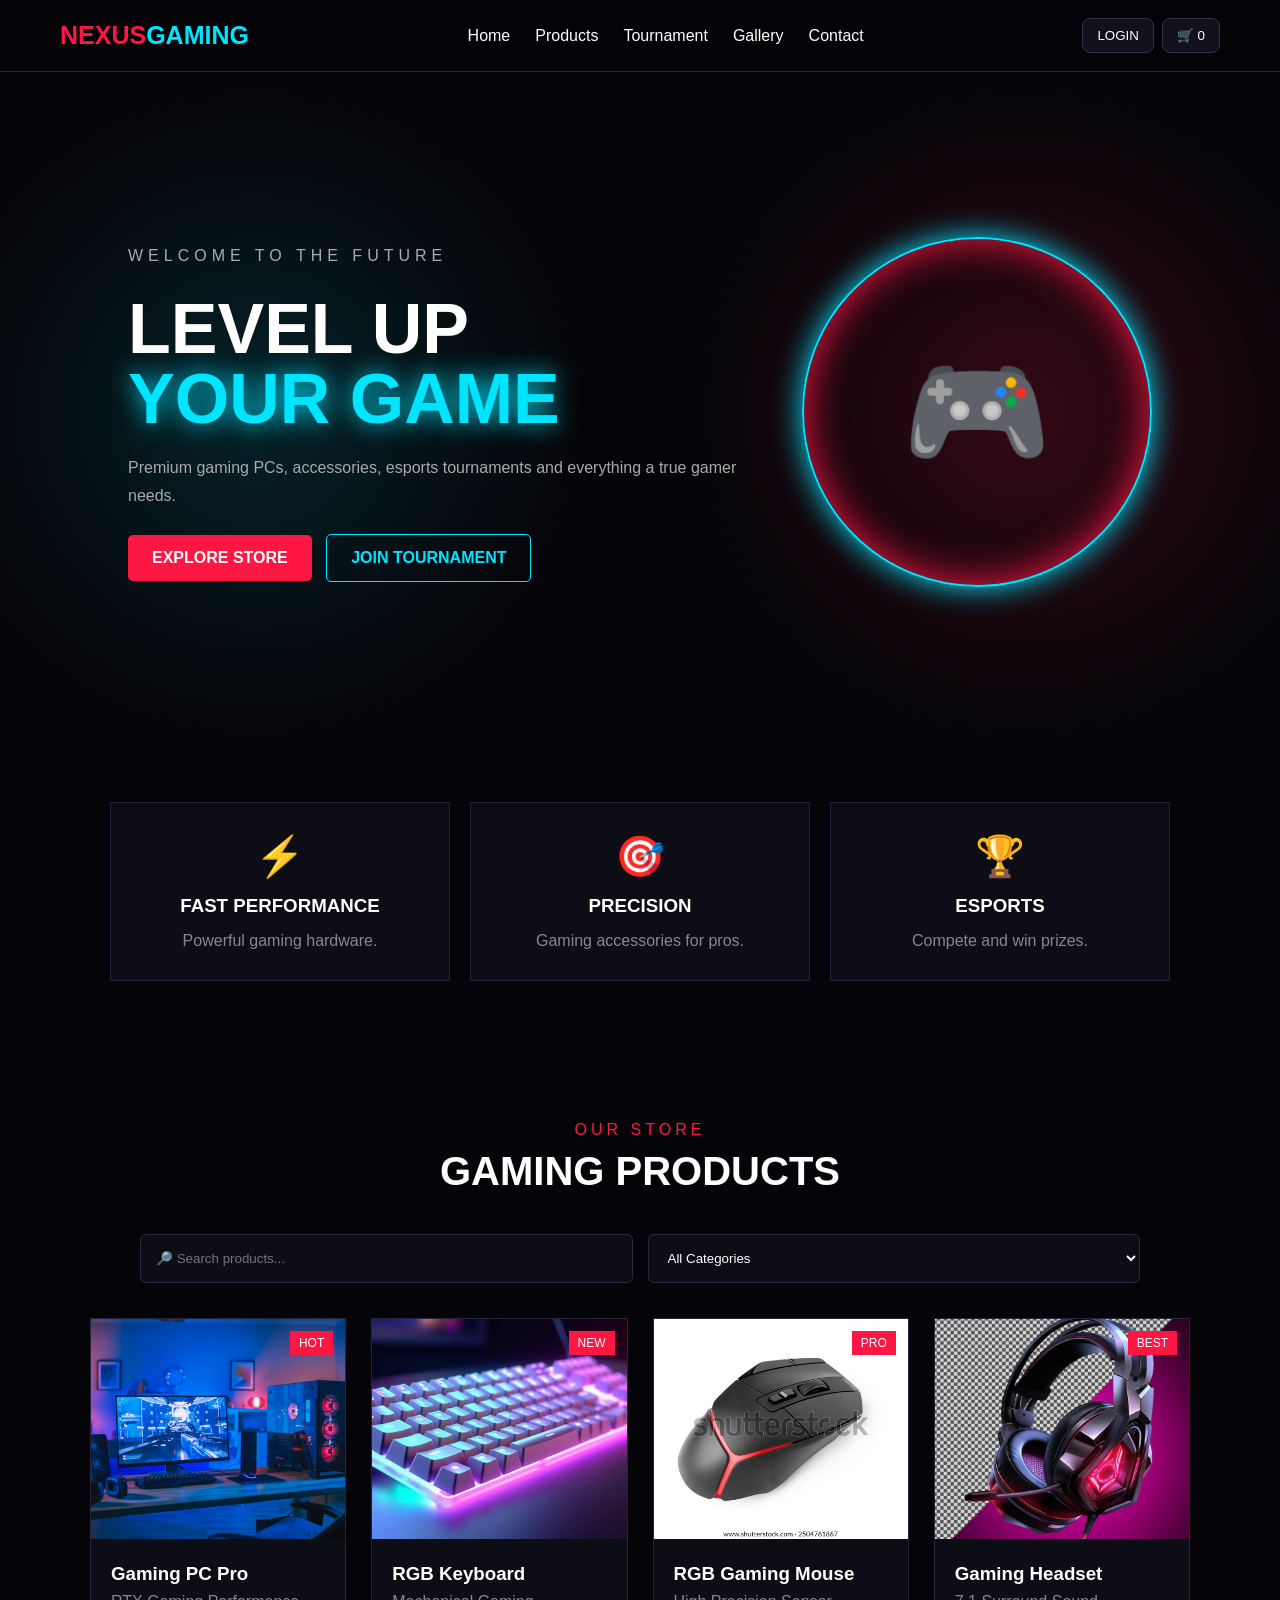
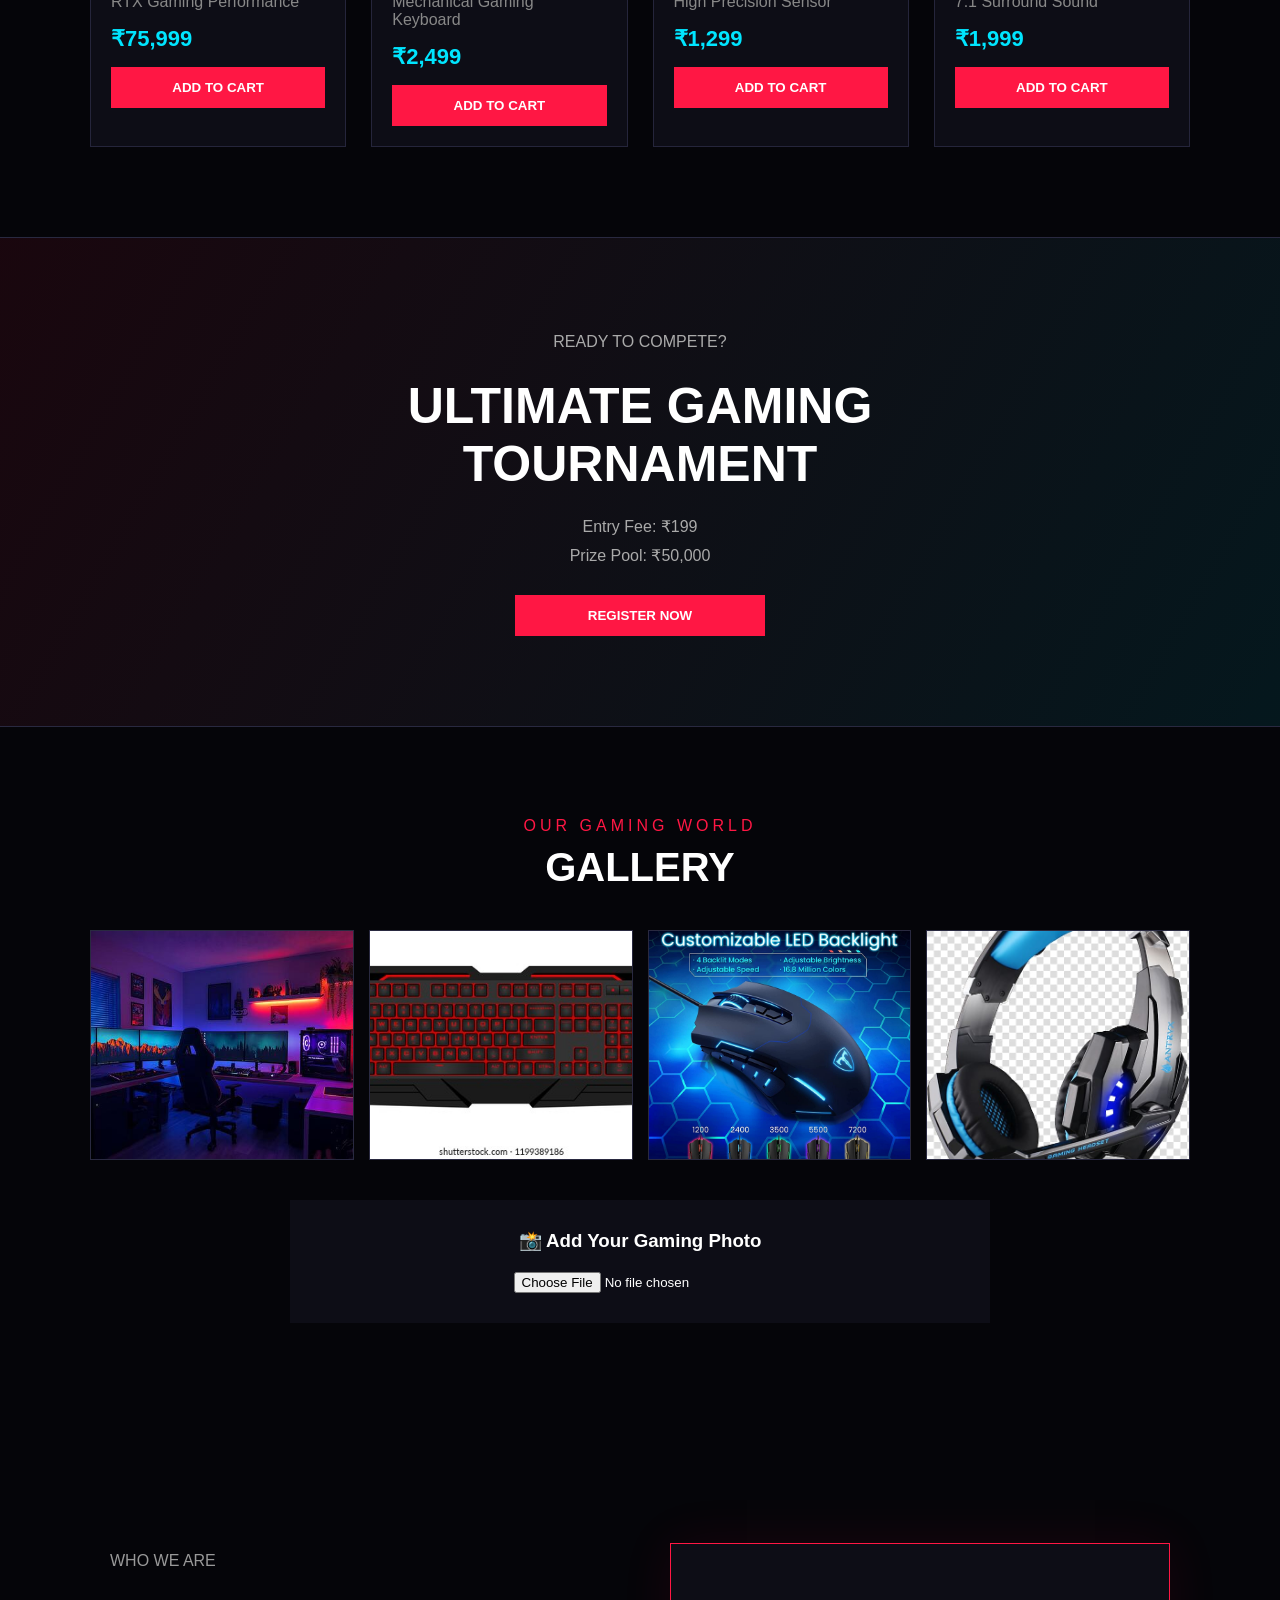
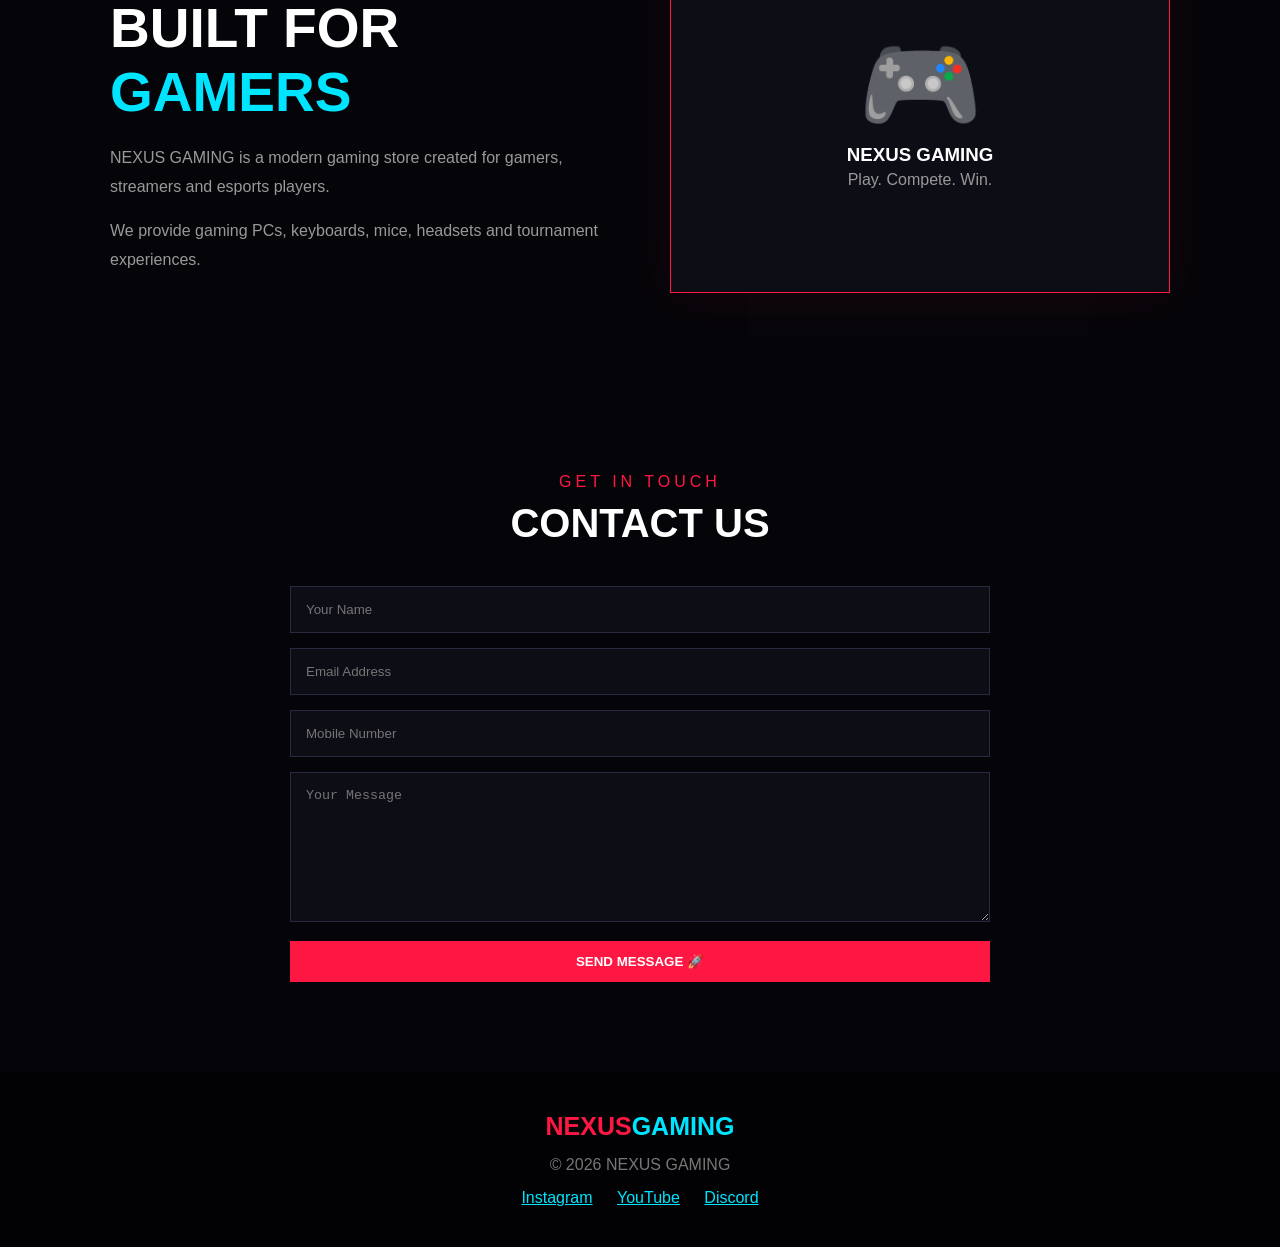
<file: index.html>
<!DOCTYPE html>
<html lang="en">
<head>
    <meta charset="UTF-8">
    <meta name="viewport" content="width=device-width, initial-scale=1.0">
    <title>NEXUS GAMING</title>

    <link rel="stylesheet" href="style.css">
    <!-- SEO -->
<title>NEXUS GAMING | Gaming PCs, Accessories & Esports</title>

<meta name="description"
      content="NEXUS GAMING is a gaming community for gaming PCs, accessories, esports tournaments and everything a true gamer needs.">

<meta name="keywords"
      content="Nexus Gaming, gaming, gaming PC, gaming accessories, esports, gaming tournaments, gamers">

<meta name="author" content="NEXUS GAMING">

<!-- Google / Search Engine -->
<meta name="robots" content="index, follow">
<link rel="canonical" href="https://nexusgaming1111.netlify.app/">

<!-- Mobile -->
<meta name="viewport" content="width=device-width, initial-scale=1.0">

<!-- Favicon -->
<link rel="icon" type="image/svg+xml" href="favicon.svg">

<!-- Open Graph -->
<meta property="og:title" content="NEXUS GAMING | Gaming PCs, Accessories & Esports">
<meta property="og:description"
      content="Level up your game with NEXUS GAMING — gaming PCs, accessories, esports tournaments and more.">
<meta property="og:url" content="https://nexusgaming1111.netlify.app/">
<meta property="og:type" content="website">

<!-- Twitter/X -->
<meta name="twitter:card" content="summary">
<meta name="twitter:title" content="NEXUS GAMING">
<meta name="twitter:description"
      content="Gaming PCs, accessories, esports tournaments and everything a true gamer needs.">
    <link rel="icon" type="image/svg+xml" href="favicon.svg">
</head>

<body>

<!-- ===== NAVBAR ===== -->

<header>
    <nav>
        <div class="logo">
            NEXUS<span>GAMING</span>
        </div>

        <ul id="navMenu">
            <li><a href="#home">Home</a></li>
            <li><a href="#products">Products</a></li>
            <li><a href="#tournament">Tournament</a></li>
            <li><a href="#gallery">Gallery</a></li>
            <li><a href="#contact">Contact</a></li>
        </ul>

        <div class="nav-right">
            <button onclick="openLogin()">LOGIN</button>

            <button onclick="openCart()">
                🛒 <span id="cartCount">0</span>
            </button>

            <button class="menu-btn" onclick="toggleMenu()">☰</button>
        </div>
    </nav>
</header>


<!-- ===== HOME ===== -->

<section id="home" class="hero">

    <div class="hero-content">

        <p class="small-title">WELCOME TO THE FUTURE</p>

        <h1>
            LEVEL UP<br>
            <span>YOUR GAME</span>
        </h1>

        <p>
            Premium gaming PCs, accessories,
            esports tournaments and everything
            a true gamer needs.
        </p>

        <a href="#products" class="main-btn">
            EXPLORE STORE
        </a>

        <a href="#tournament" class="second-btn">
            JOIN TOURNAMENT
        </a>

    </div>

    <div class="hero-circle">
        🎮
    </div>

</section>


<!-- ===== FEATURES ===== -->

<section class="features">

    <div>
        <span>⚡</span>
        <h3>FAST PERFORMANCE</h3>
        <p>Powerful gaming hardware.</p>
    </div>

    <div>
        <span>🎯</span>
        <h3>PRECISION</h3>
        <p>Gaming accessories for pros.</p>
    </div>

    <div>
        <span>🏆</span>
        <h3>ESPORTS</h3>
        <p>Compete and win prizes.</p>
    </div>

</section>


<!-- ===== PRODUCTS ===== -->

<section id="products">

    <div class="section-heading">

        <p>OUR STORE</p>

        <h2>GAMING PRODUCTS</h2>

    </div>


    <!-- Search -->

    <div class="search-area">

        <input
            type="text"
            id="search"
            placeholder="🔎 Search products..."
            onkeyup="searchProducts()"
        >

        <select id="category" onchange="filterProducts()">

            <option value="all">All Categories</option>

            <option value="pc">Gaming PC</option>

            <option value="keyboard">Keyboard</option>

            <option value="mouse">Mouse</option>

            <option value="headset">Headset</option>

        </select>

    </div>


    <div class="products" id="productList">


        <!-- PRODUCT 1 -->

        <div class="product"
             data-name="gaming pc"
             data-category="pc"
             data-price="75999">

            <div class="product-image">

                <img src="images/gamingpc.jpg">

                <span>HOT</span>

            </div>

            <div class="product-info">

                <h3>Gaming PC Pro</h3>

                <p>RTX Gaming Performance</p>

                <h4>₹75,999</h4>

                <button onclick="addCart(
                    'Gaming PC Pro',
                    75999
                )">
                    ADD TO CART
                </button>

            </div>

        </div>


        <!-- PRODUCT 2 -->

        <div class="product"
             data-name="gaming keyboard"
             data-category="keyboard"
             data-price="2499">

            <div class="product-image">

                <img src="images/keyboard.jpg">

                <span>NEW</span>

            </div>

            <div class="product-info">

                <h3>RGB Keyboard</h3>

                <p>Mechanical Gaming Keyboard</p>

                <h4>₹2,499</h4>

                <button onclick="addCart(
                    'RGB Keyboard',
                    2499
                )">
                    ADD TO CART
                </button>

            </div>

        </div>


        <!-- PRODUCT 3 -->

        <div class="product"
             data-name="gaming mouse"
             data-category="mouse"
             data-price="1299">

            <div class="product-image">

                <img src="images/mouse.jpg">

                <span>PRO</span>

            </div>

            <div class="product-info">

                <h3>RGB Gaming Mouse</h3>

                <p>High Precision Sensor</p>

                <h4>₹1,299</h4>

                <button onclick="addCart(
                    'RGB Gaming Mouse',
                    1299
                )">
                    ADD TO CART
                </button>

            </div>

        </div>


        <!-- PRODUCT 4 -->

        <div class="product"
             data-name="gaming headset"
             data-category="headset"
             data-price="1999">

            <div class="product-image">

                <img src="images/headset.jpg">

                <span>BEST</span>

            </div>

            <div class="product-info">

                <h3>Gaming Headset</h3>

                <p>7.1 Surround Sound</p>

                <h4>₹1,999</h4>

                <button onclick="addCart(
                    'Gaming Headset',
                    1999
                )">
                    ADD TO CART
                </button>

            </div>

        </div>

    </div>

</section>


<!-- ===== TOURNAMENT ===== -->

<section id="tournament" class="tournament">

    <div>

        <p>READY TO COMPETE?</p>

        <h2>ULTIMATE GAMING<br>TOURNAMENT</h2>

        <p>
            Entry Fee: ₹199
            <br>
            Prize Pool: ₹50,000
        </p>

        <button onclick="registerTournament()">
            REGISTER NOW
        </button>

    </div>

</section>


<!-- ===== GALLERY ===== -->

<section id="gallery">

    <div class="section-heading">

        <p>OUR GAMING WORLD</p>

        <h2>GALLERY</h2>

    </div>


    <div class="gallery">

        <img src="images/gamingpc2.jpg">

        <img src="images/keyboard2.jpg">

        <img src="images/mouse2.jpg">

        <img src="images/headset2.jpg">

    </div>


    <!-- Upload Image -->

    <div class="upload">

        <h3>📸 Add Your Gaming Photo</h3>

        <input
            type="file"
            id="imageUpload"
            accept="image/*"
            onchange="uploadImage(event)"
        >

        <div id="uploadedGallery"></div>

    </div>

</section>


<!-- ===== ABOUT ===== -->

<section class="about">

    <div>

        <p>WHO WE ARE</p>

        <h2>BUILT FOR<br><span>GAMERS</span></h2>

        <p>
            NEXUS GAMING is a modern gaming store
            created for gamers, streamers and esports
            players.
        </p>

        <p>
            We provide gaming PCs, keyboards,
            mice, headsets and tournament experiences.
        </p>

    </div>

    <div class="about-card">

        <div>🎮</div>

        <h3>NEXUS GAMING</h3>

        <p>
            Play. Compete. Win.
        </p>

    </div>

</section>


<!-- ===== CONTACT ===== -->

<section id="contact">

    <div class="section-heading">

        <p>GET IN TOUCH</p>

        <h2>CONTACT US</h2>

    </div>


    <form id="contactForm">

        <input
            type="text"
            placeholder="Your Name"
            required
        >

        <input
            type="email"
            placeholder="Email Address"
            required
        >

        <input
            type="tel"
            placeholder="Mobile Number"
            required
        >

        <textarea
            placeholder="Your Message"
            required
        ></textarea>

        <button type="submit">
            SEND MESSAGE 🚀
        </button>

    </form>

</section>


<!-- ===== FOOTER ===== -->

<footer>

    <div class="logo">
        NEXUS<span>GAMING</span>
    </div>

    <p>
        © 2026 NEXUS GAMING
    </p>

    <div>
        <a href="https://www.instagram.com/kumaraanuja17/"target="_blank">Instagram</a>
        <a href="https://www.youtube.com/@kgaming220"target="_blank">YouTube</a>
        <a href="https://discord.gg/anuj_kumar_123"target="_blank">Discord</a>
    </div>

</footer>


<!-- ===== LOGIN POPUP ===== -->

<div class="popup" id="loginPopup">

    <div class="popup-box">

        <button
            class="close"
            onclick="closeLogin()">
            ✕
        </button>

        <h2>LOGIN</h2>

        <input
            type="email"
            placeholder="Email"
            id="loginEmail"
        >

        <input
            type="password"
            placeholder="Password"
            id="loginPassword"
        >

        <button onclick="login()">
            LOGIN
        </button>

        <p>
            Don't have an account?
            <b onclick="signup()">
                Sign Up
            </b>
        </p>

    </div>

</div>


<!-- ===== CART POPUP ===== -->

<div class="popup" id="cartPopup">

    <div class="popup-box cart-box">

        <button
            class="close"
            onclick="closeCart()">
            ✕
        </button>

        <h2>YOUR CART 🛒</h2>

        <div id="cartItems"></div>

        <h3>
            Total:
            ₹<span id="cartTotal">0</span>
        </h3>

        <button onclick="whatsappOrder()">
            ORDER ON WHATSAPP 📲
        </button>

        <button
            class="clear"
            onclick="clearCart()">
            CLEAR CART
        </button>

    </div>

</div>


<script src="script.js"></script>

</body>
</html>
</file>
<file: style.css>
* {
    margin: 0;
    padding: 0;
    box-sizing: border-box;
    scroll-behavior: smooth;
}

body {
    font-family: Arial, sans-serif;
    background: #050509;
    color: white;
}

/* NAVBAR */

header {
    position: sticky;
    top: 0;
    z-index: 1000;
    background: rgba(5,5,9,.95);
    border-bottom: 1px solid #24243a;
}

nav {
    max-width: 1200px;
    margin: auto;
    padding: 18px 20px;

    display: flex;
    align-items: center;
    justify-content: space-between;
}

.logo {
    font-size: 25px;
    font-weight: bold;
    color: #ff1744;
}

.logo span {
    color: #00e5ff;
}

nav ul {
    display: flex;
    gap: 25px;
    list-style: none;
}

nav a {
    color: white;
    text-decoration: none;
}

nav a:hover {
    color: #00e5ff;
}

.nav-right {
    display: flex;
    gap: 8px;
}

.nav-right button {
    background: #11111c;
    color: white;
    border: 1px solid #33334b;
    padding: 9px 14px;
    border-radius: 8px;
    cursor: pointer;
}

.menu-btn {
    display: none;
}


/* HERO */

.hero {
    min-height: 680px;
    padding: 80px 10%;
    display: flex;
    align-items: center;
    justify-content: space-between;

    background:
    radial-gradient(circle at 80% 50%, #ff174430, transparent 30%),
    radial-gradient(circle at 20% 50%, #00e5ff20, transparent 30%);
}

.hero-content {
    max-width: 650px;
}

.small-title {
    color: #ff1744;
    letter-spacing: 5px;
}

.hero h1 {
    font-size: 70px;
    margin: 20px 0;
    line-height: 1;
}

.hero h1 span {
    color: #00e5ff;
    text-shadow: 0 0 25px #00e5ff;
}

.hero p {
    color: #aaa;
    line-height: 1.7;
    margin-bottom: 25px;
}

.main-btn,
.second-btn {
    display: inline-block;
    padding: 14px 24px;
    margin-right: 10px;
    text-decoration: none;
    font-weight: bold;
    border-radius: 5px;
}

.main-btn {
    background: #ff1744;
    color: white;
}

.second-btn {
    border: 1px solid #00e5ff;
    color: #00e5ff;
}

.hero-circle {
    width: 350px;
    height: 350px;

    border-radius: 50%;

    display: flex;
    justify-content: center;
    align-items: center;

    font-size: 120px;

    border: 2px solid #00e5ff;

    box-shadow:
    0 0 30px #00e5ff,
    inset 0 0 40px #ff1744;

    animation: float 3s infinite ease-in-out;
}

@keyframes float {

    50% {
        transform: translateY(-20px);
    }

}


/* FEATURES */

.features {
    max-width: 1100px;
    margin: auto;
    padding: 50px 20px;

    display: grid;
    grid-template-columns: repeat(3,1fr);
    gap: 20px;
}

.features div {
    background: #0d0d16;
    padding: 30px;
    text-align: center;
    border: 1px solid #22223a;
}

.features span {
    font-size: 40px;
}

.features h3 {
    margin: 15px 0;
}

.features p {
    color: #888;
}


/* SECTIONS */

section {
    padding: 90px 20px;
}

.section-heading {
    text-align: center;
    margin-bottom: 40px;
}

.section-heading p {
    color: #ff1744;
    letter-spacing: 4px;
}

.section-heading h2 {
    font-size: 40px;
    margin-top: 10px;
}


/* SEARCH */

.search-area {
    max-width: 1000px;
    margin: auto auto 35px;

    display: flex;
    gap: 15px;
}

.search-area input,
.search-area select {
    width: 100%;
    padding: 15px;
    background: #0d0d16;
    color: white;
    border: 1px solid #292940;
    border-radius: 6px;
}


/* PRODUCTS */

.products {
    max-width: 1100px;
    margin: auto;

    display: grid;
    grid-template-columns:
    repeat(auto-fit,minmax(230px,1fr));

    gap: 25px;
}

.product {
    background: #0d0d16;
    border: 1px solid #25253b;
    transition: .3s;
}

.product:hover {
    transform: translateY(-8px);
    border-color: #00e5ff;
    box-shadow: 0 0 25px #00e5ff20;
}

.product-image {
    position: relative;
}

.product-image img {
    width: 100%;
    height: 220px;
    object-fit: cover;
}

.product-image span {
    position: absolute;
    top: 12px;
    right: 12px;
    background: #ff1744;
    padding: 5px 9px;
    font-size: 12px;
}

.product-info {
    padding: 20px;
}

.product-info h3 {
    margin-bottom: 8px;
}

.product-info p {
    color: #888;
}

.product-info h4 {
    color: #00e5ff;
    font-size: 22px;
    margin: 15px 0;
}

.product-info button,
.popup-box button,
#contactForm button,
.tournament button {
    width: 100%;
    padding: 13px;
    border: none;
    background: #ff1744;
    color: white;
    font-weight: bold;
    cursor: pointer;
}


/* TOURNAMENT */

.tournament {
    text-align: center;

    background:
    linear-gradient(
        120deg,
        #ff174415,
        #00e5ff15
    );

    border-top: 1px solid #292940;
    border-bottom: 1px solid #292940;
}

.tournament h2 {
    font-size: 50px;
    margin: 20px 0;
}

.tournament p {
    color: #aaa;
    line-height: 1.8;
}

.tournament button {
    max-width: 250px;
    margin-top: 25px;
}


/* GALLERY */

.gallery {
    max-width: 1100px;
    margin: auto;

    display: grid;
    grid-template-columns:
    repeat(auto-fit,minmax(220px,1fr));

    gap: 15px;
}

.gallery img {
    width: 100%;
    height: 230px;
    object-fit: cover;
    border: 1px solid #292940;
}

.gallery img:hover {
    border-color: #00e5ff;
}

.upload {
    max-width: 700px;
    margin: 40px auto;
    padding: 30px;
    background: #0d0d16;
    text-align: center;
}

.upload input {
    margin-top: 20px;
}

#uploadedGallery img {
    width: 150px;
    height: 120px;
    object-fit: cover;
    margin: 10px;
}


/* ABOUT */

.about {
    max-width: 1100px;
    margin: auto;

    display: grid;
    grid-template-columns: 1fr 1fr;
    gap: 60px;

    align-items: center;
}

.about h2 {
    font-size: 55px;
    margin: 20px 0;
}

.about h2 span {
    color: #00e5ff;
}

.about p {
    color: #999;
    line-height: 1.8;
    margin-bottom: 15px;
}

.about-card {
    height: 350px;
    background: #0d0d16;
    border: 1px solid #ff1744;

    display: flex;
    flex-direction: column;
    align-items: center;
    justify-content: center;

    box-shadow: 0 0 50px #ff174415;
}

.about-card div {
    font-size: 100px;
}


/* CONTACT */

#contactForm {
    max-width: 700px;
    margin: auto;
}

#contactForm input,
#contactForm textarea {
    width: 100%;
    padding: 15px;
    margin-bottom: 15px;

    background: #0d0d16;
    border: 1px solid #292940;
    color: white;
}

#contactForm textarea {
    height: 150px;
}


/* FOOTER */

footer {
    padding: 40px;
    text-align: center;
    background: #020204;
}

footer p {
    margin: 15px;
    color: #777;
}

footer a {
    color: #00e5ff;
    margin: 10px;
}


/* POPUP */

.popup {
    position: fixed;
    inset: 0;

    background: #000000cc;

    display: none;
    align-items: center;
    justify-content: center;

    z-index: 5000;
}

.popup-box {
    width: 90%;
    max-width: 400px;

    padding: 35px;

    background: #0d0d16;
    border: 1px solid #00e5ff;

    position: relative;
}

.popup-box h2 {
    margin-bottom: 20px;
}

.popup-box input {
    width: 100%;
    padding: 13px;
    margin-bottom: 15px;

    background: #050509;
    color: white;

    border: 1px solid #292940;
}

.popup-box p {
    margin-top: 15px;
    color: #888;
}

.popup-box b {
    color: #00e5ff;
    cursor: pointer;
}

.close {
    position: absolute;
    top: 10px;
    right: 10px;

    width: auto !important;

    background: transparent !important;
    color: white !important;
}

.cart-box {
    max-height: 80vh;
    overflow-y: auto;
}

.cart-item {
    padding: 12px 0;
    border-bottom: 1px solid #292940;
}

.clear {
    margin-top: 10px;
    background: #333 !important;
}


/* MOBILE */

@media(max-width: 768px) {

    nav ul {
        display: none;
        position: absolute;
        top: 70px;
        left: 0;
        width: 100%;
        background: #050509;
        padding: 20px;
    }

    nav ul.active {
        display: block;
    }

    nav li {
        margin: 15px;
    }

    .menu-btn {
        display: block;
    }

    .hero {
        flex-direction: column;
        text-align: center;
    }

    .hero h1 {
        font-size: 48px;
    }

    .hero-circle {
        width: 220px;
        height: 220px;
        font-size: 70px;
        margin-top: 50px;
    }

    .features {
        grid-template-columns: 1fr;
    }

    .about {
        grid-template-columns: 1fr;
    }

    .about h2 {
        font-size: 42px;
    }

    .search-area {
        flex-direction: column;
    }

}
</file>
